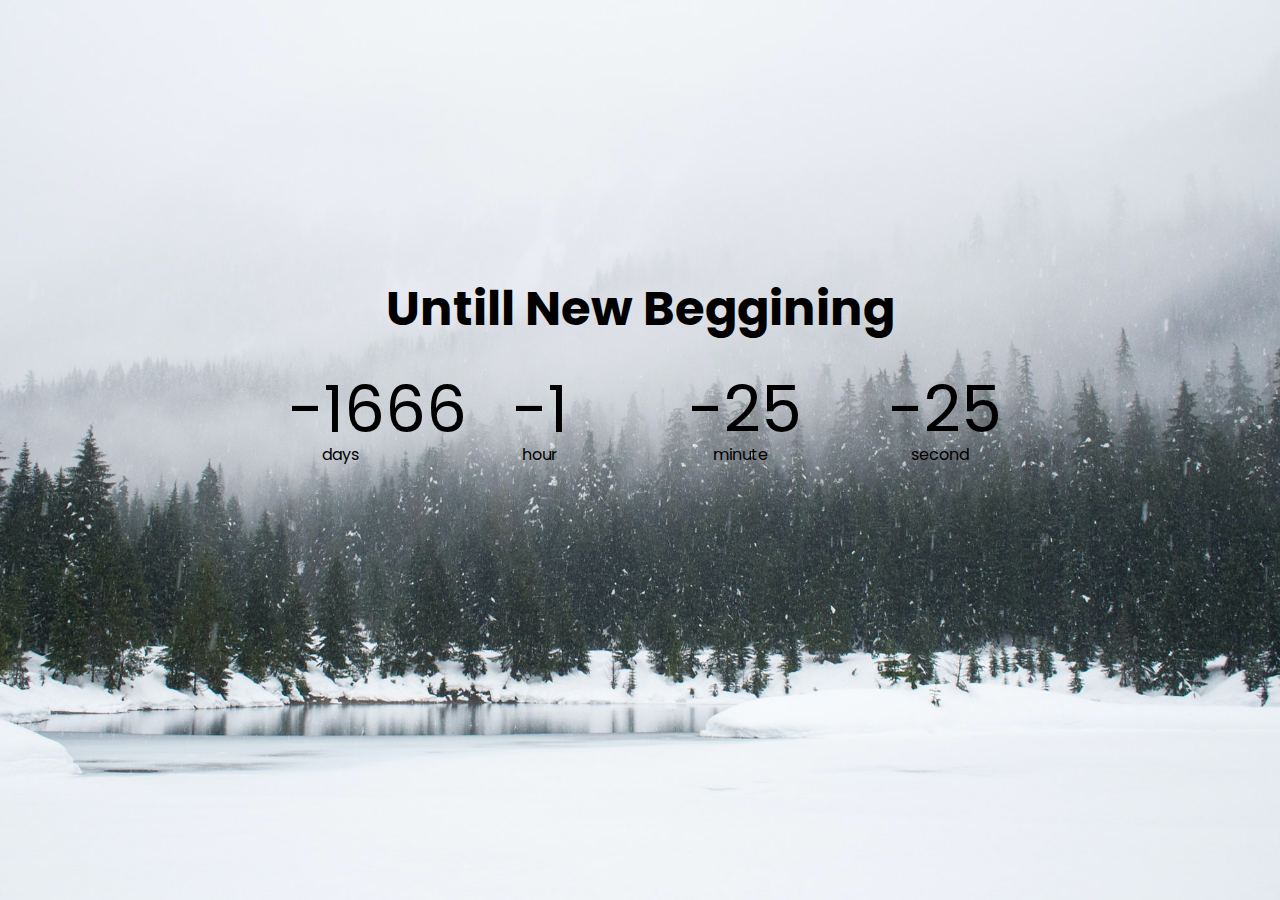
<file: countDownApp/index.html>
<!DOCTYPE html>
<html lang="en">
<head>
    <meta charset="UTF-8">
    <meta http-equiv="X-UA-Compatible" content="IE=edge">
    <meta name="viewport" content="width=device-width, initial-scale=1.0">
    <link rel="stylesheet" href="style.css">
    <title>count down timer</title>
</head>
<body>
    <h1>Untill New Beggining</h1>
    <div class="countDown-container">
        <div class="days-c">
            <p class="big-text" id="days">0
            </p>
            <span>days</span>
        </div>
        <div class="hour-c">
            <p class="big-text" id="hour">0
            </p>
            <span>hour</span>
        </div>
        <div class="minute-c">
            <p class="big-text" id="minute">0
            </p>
            <span>minute</span>
        </div>
        <div class="second-c">
            <p class="big-text" id="second">0
            </p>
            <span>second</span>
        </div>
    </div>

    <script src="main.js"></script>
</body>
</html>
</file>
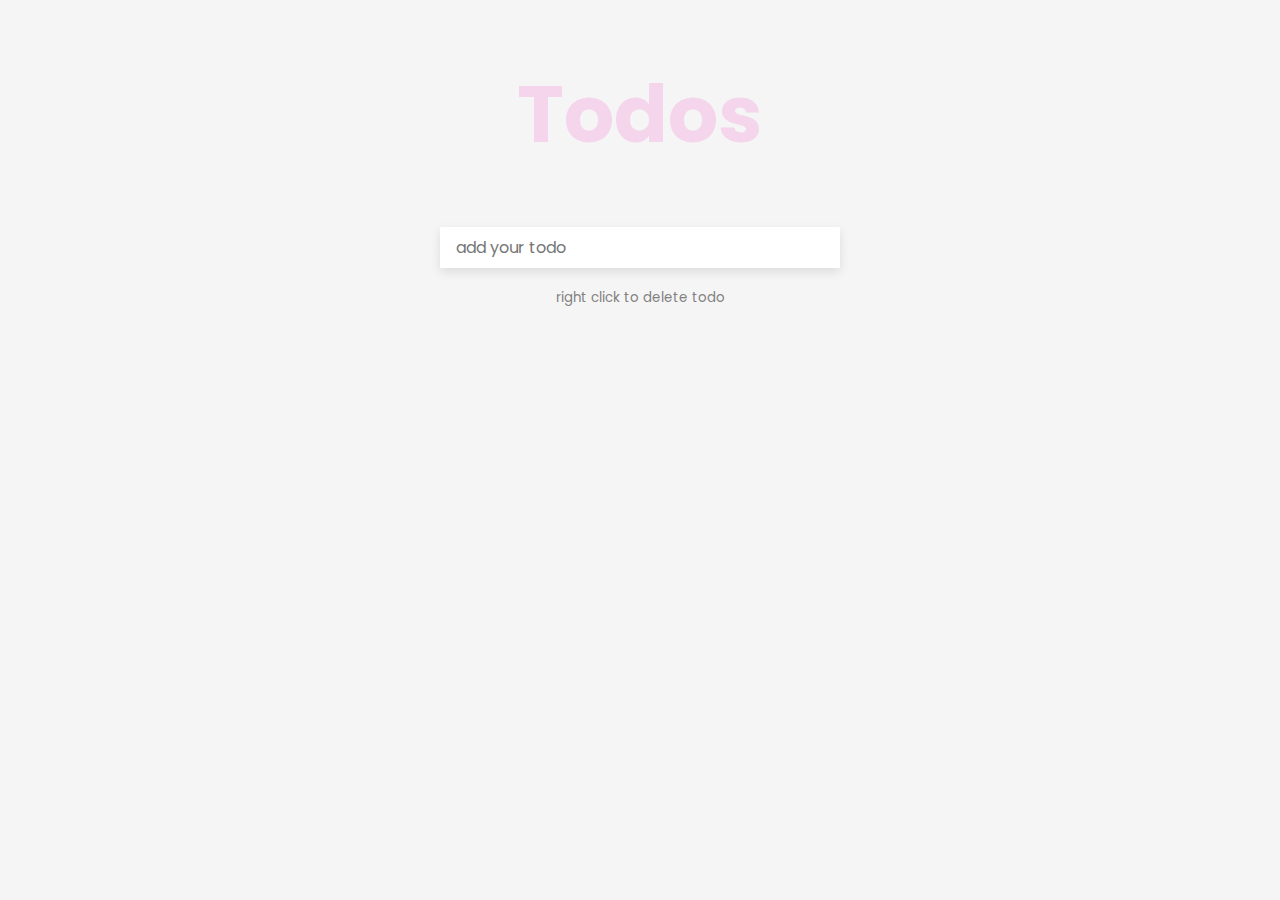
<file: todo-app/index.html>
<!DOCTYPE html>
<html lang="en">
<head>
    <meta charset="UTF-8">
    <meta http-equiv="X-UA-Compatible" content="IE=edge">
    <meta name="viewport" content="width=device-width, initial-scale=1.0">
    <link rel="stylesheet" href="style.css">
    <title>Document</title>
</head>
<body>
<h1>Todos</h1>
<form action="" id="form">
    <input type="text" id="input" class="input" placeholder="add your todo" autocomplete="off">
    <ul class="todos" id="todos">
    </ul>
</form>
<small>right click to delete todo</small>

 <script src="app.js"></script>   
</body>
</html>
</file>
<file: countDownApp/style.css>
@import url('https://fonts.googleapis.com/css2?family=Poppins:wght@500&display=swap');
*{
    box-sizing: border-box;
    font-family: 'Poppins', sans-serif;
}
body{
    margin: 0;
    background-image: url('adam-chang-IWenq-4JHqo-unsplash.jpg');
    min-height: 100vh;
    background-size: cover;
    background-position:center center;
    display: flex;
    flex-direction: column;
    justify-content: center;
    align-items: center;
    
}
h1{
    font-size: 3rem;
    margin-top: -10rem;
}
.countDown-container{
    display: flex;
}
.big-text{
    font-size: 4rem;
    margin: 0 3rem;
    line-height: 1;
}
.countDown-container div{
    text-align: center;
    width: 200px;
}
.countDown-container div span{
    font-size:1rem;
}
</file>
<file: todo-app/style.css>
@import url('https://fonts.googleapis.com/css2?family=Poppins:wght@500&display=swap');
*{
    box-sizing: border-box;
    font-family: 'Poppins', sans-serif;
}

body{
    background-color: #f5f5f5;
    margin: 0;
    display: flex;
    flex-direction: column;
    align-items: center;
}

h1{
    font-size:5rem;
    color: rgb(243, 167, 224);
    opacity: 0.4;
    text-align: center;
}
form{
    box-shadow: 0 4px 10px rgba(0,0,0,0.1);
    width: 400px;
    max-width: 100%;
    margin:0 auto;
}
input{
    display: block;
    border: none;
    padding: 0.5rem 1rem;
    font-size: 1rem;
    width: 100%;
}
.todos{
    background: #fff;
    padding: 0;
    margin: 0;
    list-style-type: none;
}
.todos li{
    font-size: 1rem;
    border-top: 1px solid #e5e5e5;
    padding: 0.5rem 1rem;
    cursor: pointer;
}
.completed{
    text-decoration:line-through;
    color: black;
    opacity: 0.8;
}
small{
    margin-top: 20px;
    color: grey;
}
</file>
